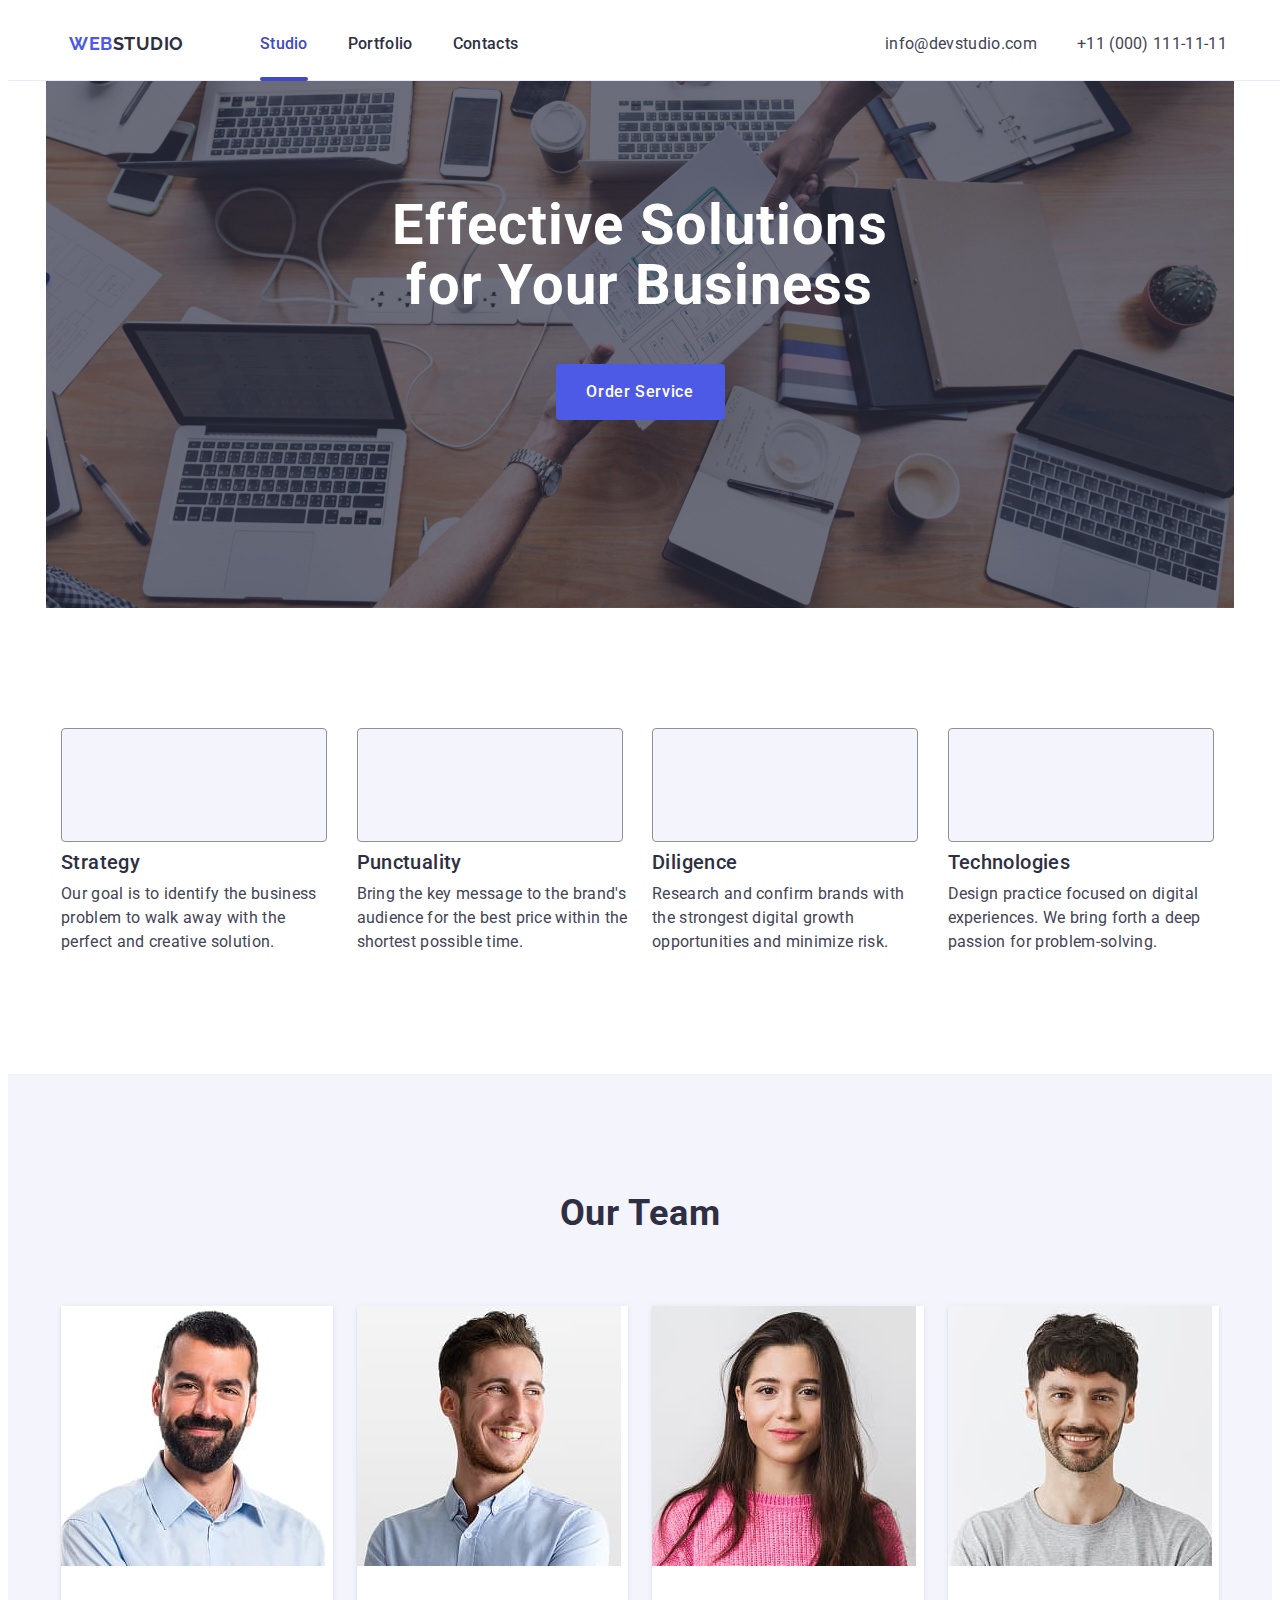
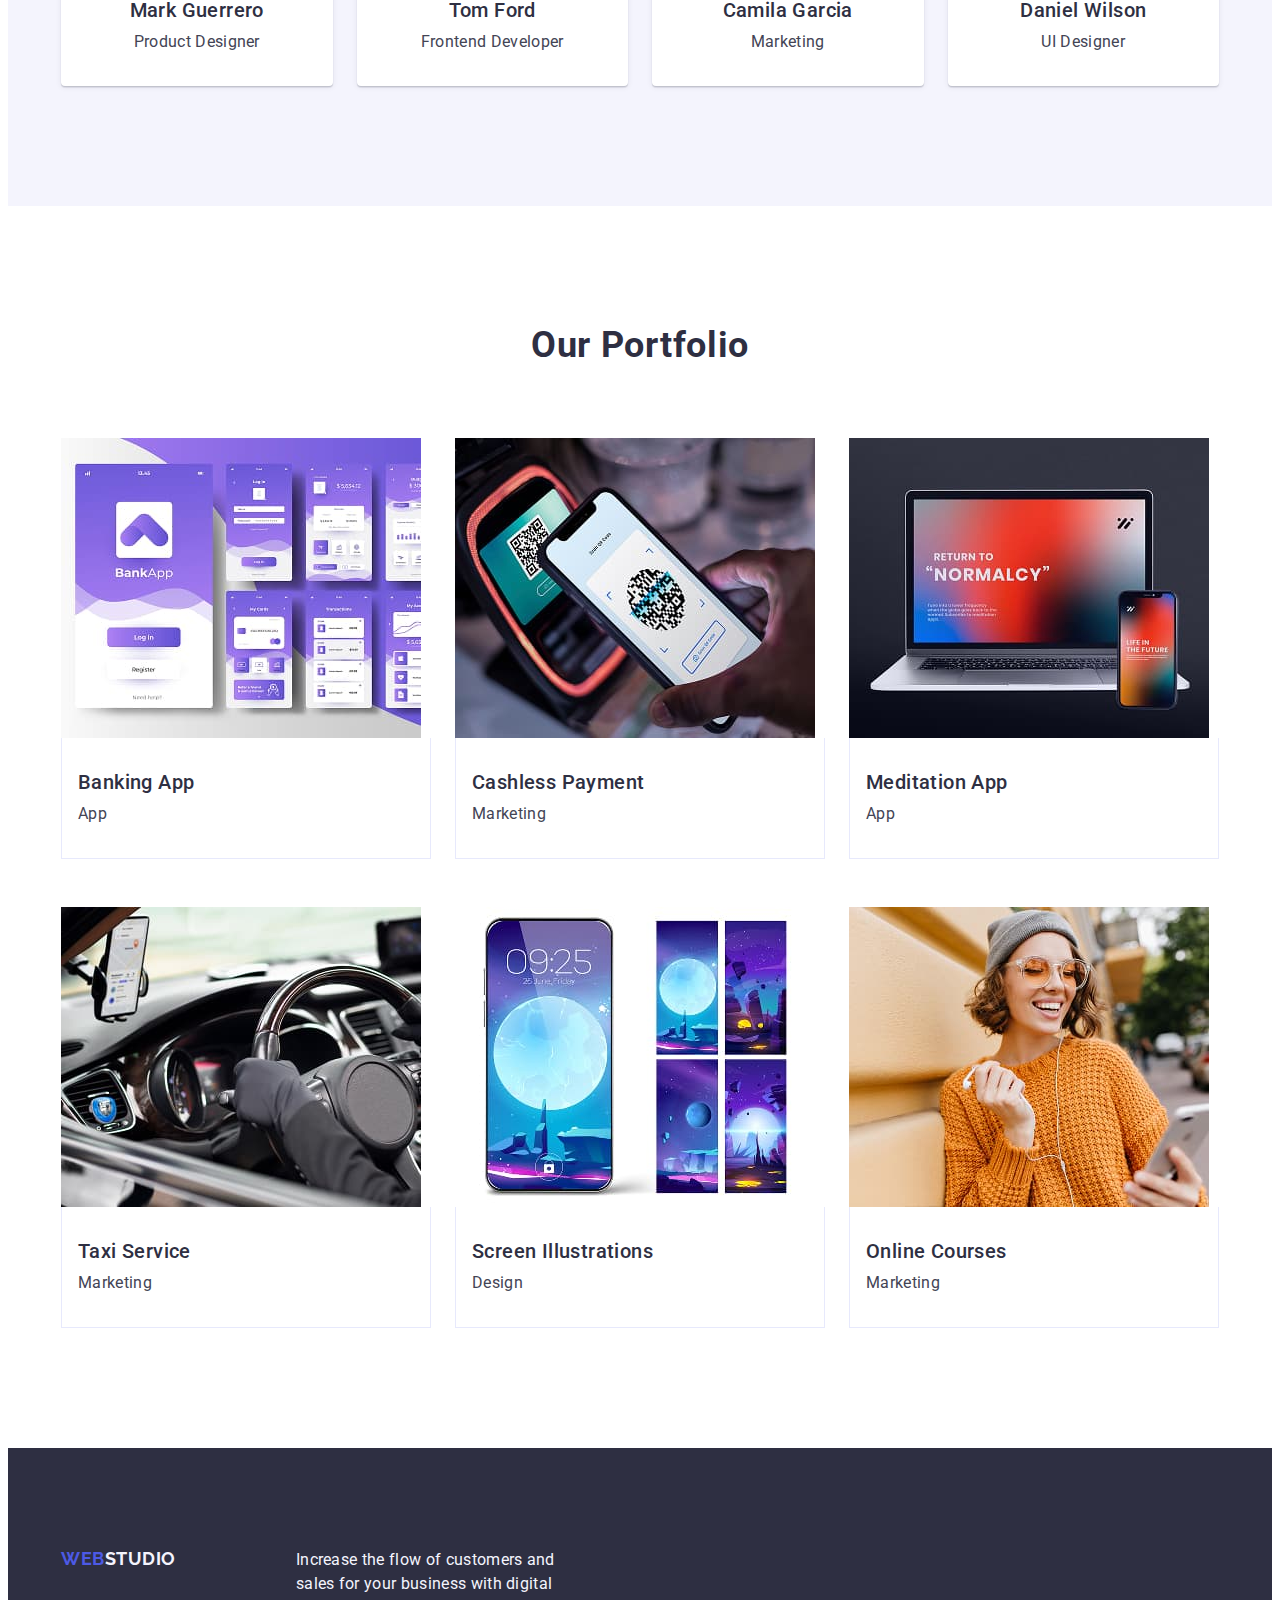
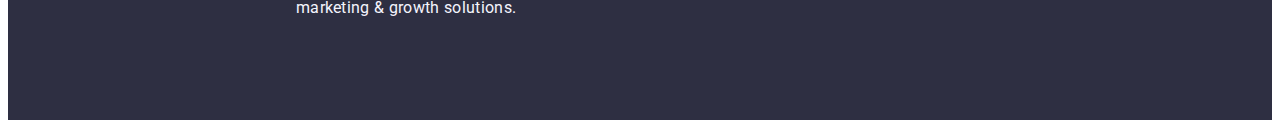
<file: index.html>
<!DOCTYPE html>
<html lang="en">
  <head>
    <meta charset="UTF-8" />
    <meta name="viewport" content="width=device-width, initial-scale=1.0" />
    <title>Document</title>
    <link
      rel="stylesheet"
      href="https://cdnjs.cloudflare.com/ajax/libs/modern-normalize/3.0.1/modern-normalize.min.css"
      integrity="sha512-q6WgHqiHlKyOqslT/lgBgodhd03Wp4BEqKeW6nNtlOY4quzyG3VoQKFrieaCeSnuVseNKRGpGeDU3qPmabCANg=="
      crossorigin="anonymous"
      referrerpolicy="no-referrer"
    />
    <link rel="preconnect" href="https://fonts.googleapis.com" />
    <link rel="preconnect" href="https://fonts.gstatic.com" crossorigin />
    <link
      href="https://fonts.googleapis.com/css2?family=Raleway:ital,wght@0,100..900;1,100..900&family=Roboto:ital,wght@0,100..900;1,100..900&display=swap"
      rel="stylesheet"
    />
    <link rel="stylesheet" href="./css/styles.css" />
  </head>
  <body>
    <header class="header">
      <div class="head-container container">
        <nav class="navigation">
          <a class="logo" href="./index.html"
            >Web<span class="accent">Studio</span></a
          >
          <ul class="link-ul">
            <li><a class="link current" href="./index.html">Studio</a></li>
            <li><a class="link" href="">Portfolio</a></li>
            <li><a class="link" href="">Contacts</a></li>
          </ul>
        </nav>
        <address class="address">
          <ul class="address-ul">
            <li>
              <a
                class="address-link"
                href="mailto:info@devstudio.com"
                target="_blank"
                >info@devstudio.com</a
              >
            </li>
            <li>
              <a class="address-link" href="tel:+110001111111"
                >+11 (000) 111-11-11</a
              >
            </li>
          </ul>
        </address>
      </div>
    </header>
    <main>
      <!--hero section-->
      <section class="hero">
        <div class="hero-sec container">
          <h1 class="hero-title">Effective Solutions for Your Business</h1>
          <button class="hero-order" type="button">Order Service</button>
        </div>
      </section>
      <!--feature section-->
      <section class="feature">
        <div class="feature-sec container">
          <h2 class="section2-title visually-hidden">feature section</h2>
          <ul class="feature-ul">
            <li class="feature-li">
              <div class="feature-svg-container">
                <svg>
                  <use
                    class="svg-icon"
                    xlink:href="./images/icons.html#icon-Group"
                  ></use>
                </svg>
              </div>
              <h3 class="feature-title">Strategy</h3>
              <p class="feature-text">
                Our goal is to identify the business problem to walk away with
                the perfect and creative solution.
              </p>
            </li>
            <li class="feature-li">
              <div class="feature-svg-container"></div>
              <h3 class="feature-title">Punctuality</h3>
              <p class="feature-text">
                Bring the key message to the brand's audience for the best price
                within the shortest possible time.
              </p>
            </li>
            <li class="feature-li">
              <div class="feature-svg-container"></div>
              <h3 class="feature-title">Diligence</h3>
              <p class="feature-text">
                Research and confirm brands with the strongest digital growth
                opportunities and minimize risk.
              </p>
            </li>
            <li class="feature-li">
              <div class="feature-svg-container"></div>
              <h3 class="feature-title">Technologies</h3>
              <p class="feature-text">
                Design practice focused on digital experiences. We bring forth a
                deep passion for problem-solving.
              </p>
            </li>
          </ul>
        </div>
      </section>
      <!--team section-->
      <section class="team">
        <div class="team-sec container">
          <h2 class="title">Our Team</h2>
          <ul class="team-ul">
            <li class="team-card">
              <img
                width="264"
                src="./images/Mark.jpg"
                alt="Mark Guerrero product designer"
              />
              <div class="card-container">
                <h3 class="feature-title">Mark Guerrero</h3>
                <p class="feature-text">Product Designer</p>
              </div>
            </li>
            <li class="team-card">
              <img
                width="264"
                src="./images/Tom.jpg"
                alt="Tom Ford frontend developer"
              />
              <div class="card-container">
                <h3 class="feature-title">Tom Ford</h3>
                <p class="feature-text">Frontend Developer</p>
              </div>
            </li>
            <li class="team-card">
              <img
                width="264"
                src="./images/Camila.jpg"
                alt="Camila Garcia marketing"
              />
              <div class="card-container">
                <h3 class="feature-title">Camila Garcia</h3>
                <p class="feature-text">Marketing</p>
              </div>
            </li>
            <li class="team-card">
              <img
                width="264"
                src="./images/Daniel.jpg"
                alt="Daniel Wilson UI designer"
              />
              <div class="card-container">
                <h3 class="feature-title">Daniel Wilson</h3>
                <p class="feature-text">UI Designer</p>
              </div>
            </li>
          </ul>
        </div>
      </section>
      <!--Portfolio section-->
      <section class="portfolio">
        <div class="portfolio-sec container">
          <h2 class="title">Our Portfolio</h2>
          <ul class="portfolio-ul">
            <li class="portfolio-li">
              <div class="portfolio-img-box">
                <img
                  class="portfolio-img"
                  src="./images/bank.jpg"
                  alt="banking app"
                  width="360"
                />
                <div class="overlay">
                  <p class="overlay-text">
                    14 Stylish and User-Friendly App Design Concepts · Task
                    Manager App · Calorie Tracker App · Exotic Fruit Ecommerce
                    App · Cloud Storage App
                  </p>
                </div>
              </div>
              <div class="portfolio-text">
                <h3 class="feature-title">Banking App</h3>
                <p class="feature-text">App</p>
              </div>
            </li>
            <li class="portfolio-li">
              <div class="portfolio-img-box">
                <img
                  src="./images/payment.jpg"
                  alt="cashless payment"
                  width="360"
                />
                <div class="overlay">
                  <p class="overlay-text">
                    14 Stylish and User-Friendly App Design Concepts · Task
                    Manager App · Calorie Tracker App · Exotic Fruit Ecommerce
                    App · Cloud Storage App
                  </p>
                </div>
              </div>
              <div class="portfolio-text">
                <h3 class="feature-title">Cashless Payment</h3>
                <p class="feature-text">Marketing</p>
              </div>
            </li>
            <li class="portfolio-li">
              <div class="portfolio-img-box">
                <img
                  src="./images/meditation.jpg"
                  alt="laptop with phone"
                  width="360"
                />
                <div class="overlay">
                  <p class="overlay-text">
                    14 Stylish and User-Friendly App Design Concepts · Task
                    Manager App · Calorie Tracker App · Exotic Fruit Ecommerce
                    App · Cloud Storage App
                  </p>
                </div>
              </div>
              <div class="portfolio-text">
                <h3 class="feature-title">Meditation App</h3>
                <p class="feature-text">App</p>
              </div>
            </li>
            <li class="portfolio-li">
              <div class="portfolio-img-box">
                <img src="./images/taxi.jpg" alt="inside car" width="360" />
                <div class="overlay">
                  <p class="overlay-text">
                    14 Stylish and User-Friendly App Design Concepts · Task
                    Manager App · Calorie Tracker App · Exotic Fruit Ecommerce
                    App · Cloud Storage App
                  </p>
                </div>
              </div>
              <div class="portfolio-text">
                <h3 class="feature-title">Taxi Service</h3>
                <p class="feature-text">Marketing</p>
              </div>
            </li>
            <li class="portfolio-li">
              <div class="portfolio-img-box">
                <img
                  src="./images/illustrations.jpg"
                  alt="illustrations on phone"
                  width="360"
                />
                <div class="overlay">
                  <p class="overlay-text">
                    14 Stylish and User-Friendly App Design Concepts · Task
                    Manager App · Calorie Tracker App · Exotic Fruit Ecommerce
                    App · Cloud Storage App
                  </p>
                </div>
              </div>
              <div class="portfolio-text">
                <h3 class="feature-title">Screen Illustrations</h3>
                <p class="feature-text">Design</p>
              </div>
            </li>
            <li class="portfolio-li">
              <div class="portfolio-img-box">
                <img
                  src="./images/courses.jpg"
                  alt="women with headphones"
                  width="360"
                />
                <div class="overlay">
                  <p class="overlay-text">
                    14 Stylish and User-Friendly App Design Concepts · Task
                    Manager App · Calorie Tracker App · Exotic Fruit Ecommerce
                    App · Cloud Storage App
                  </p>
                </div>
              </div>
              <div class="portfolio-text">
                <h3 class="feature-title">Online Courses</h3>
                <p class="feature-text">Marketing</p>
              </div>
            </li>
          </ul>
        </div>
      </section>
    </main>
    <footer class="foot">
      <div class="foot-sec container">
        <a class="logo" href="./index.html"
          >Web<span class="accent">Studio</span></a
        >
        <p class="feature-text">
          Increase the flow of customers and sales for your business with
          digital marketing & growth solutions.
        </p>
      </div>
    </footer>
  </body>
</html>
</file>
<file: css/styles.css>
*
* ::before
* ::after {
    box-sizing: border-box;
}

h1, h2, h3, h4, h5, h6, p {
    padding: 0;
    margin: 0;
}

ul, ol, li {
    margin: 0;
    padding-left: 0;
}

img {
    display:block;
}

.box-div {
    width: 1158px;
    height: 72px;
    margin: 0 auto;
}

.header {
    border-bottom: 1px solid #e7e9fc;
    width:100%;
    position:fixed;
    z-index: 999;
    background-color: #ffffff;
    margin: auto;
    
}

body {
    font-family: "Roboto", sans-serif;
    font-size: 16px;
    line-height: 1.5;
    letter-spacing: 2%;
    color: #434455;
    background-color: #FFFFFF;
}

.container {
    width: 1158px;
    margin: 0 auto;
    padding: 0 15px;
}

.head-container {
    display: flex;
    align-items: center;
}

.navigation {
    display: flex;
    align-items: center;
    margin-right: auto;
}

.navigation .logo {
    margin-right: 76px;
}

.link-ul {
    list-style: none;
    display: flex;
    gap: 40px;
}

.link {
    display: block;
    font-weight: 500;
    color: #2E2F42;
    text-decoration: none;
    letter-spacing: 0.02em;
    padding: 24px 0;

    transition: color 250ms cubic-bezier(0.4, 0, 0.2, 1);
}

.link.current {
    position: relative;
}

.link.current::after {
    content: '';
    width: 100%;
    height: 4px;
    border-radius: 2px;
    position: absolute;
    left: 0;
    bottom: -1px;
    background-color: #404bbf;
}

.link:focus,
.link:hover,
.link.current {
    color: #404bbf;
}

.address {
    font-style: normal;
}

.address-ul {
    list-style: none;
    display: flex;
    gap: 40px;
}

.address-link {
    text-decoration: none;
    text-transform: none;
    color: #434455;
    letter-spacing: 0.02em;

    transition: color 250ms cubic-bezier(0.4, 0, 0.2, 1);
}

.address-link:focus,
.address-link:hover {
    color: #404bbf;
}

.hero {
    max-width: 1440px;
    justify-self: center;
    background-color: #2E2F42;
    color: #FFFFFF;
    padding: 188px 0;
    background-image:
        linear-gradient(to bottom,
        rgba(46, 47, 66, 0.7),
        rgba(46, 47, 66, 0.7)
        ),
        url(../images/background-image.jpg);
    background-size: cover;
    background-position: center;
    background-repeat: no-repeat;
    
}

.hero-title {
    margin-bottom: 48px;
    margin-right: auto;
    margin-left: auto;
    text-align: center;
    font-size: 56px;
    font-weight: 700;
    line-height: 1.07;
    letter-spacing: 0.02em;
    max-width: 496px;
}

.hero-order {
    margin-right: auto;
    margin-left: auto;
    background-color: #4D5AE5;
    font-family: "Roboto", sans-serif;
    font-weight: 500;
    font-size: 16px;
    line-height: 1.5;
    letter-spacing: 0.04em;
    color: #ffffff;
    cursor: pointer;
    display: block;
    min-width: 169px;
    height: 56px;
    border: none;
    border-radius: 4px;
    cursor: pointer;
    transition: background-color 250ms cubic-bezier(0.4, 0, 0.2, 1);
}

.hero-order:focus,
.hero-order:hover {
    background-color: #404bbf;
}

.section2-title {
    font-weight: 700;
    font-size: 36px;
    color: #2E2F42;
    text-align: center;
}

.feature-li {
    width: calc((100% - 72px) / 4);
}

.visually-hidden {
    position: absolute;
    width: 1px;
    height: 1px;
    margin: -1px;
    border: 0;
    padding: 0;
    white-space: nowrap;
    clip-path: inset(100%);
    clip: rect(0 0 0 0);
    overflow: hidden;
}

.svg-icon {
    width:64px;
    height:64px;
}

.feature {
    padding: 120px 0;
}

.feature-ul {
    list-style: none;
    display: flex;
    gap: 24px;
}

.team {
    background-color: #F4F4FD;
    padding: 120px 0;
}

.logo {
    color: #4D5AE5;
    text-transform: uppercase;
    text-decoration: none;
    font-weight: 700;
    font-size: 18px;
    font-family: "Raleway", sans-serif;
    line-height: 1.17;
    letter-spacing: 0.03em;
}

.accent {
    color: #2E2F42;
}

.feature-title {
    font-weight: 500;
    font-size: 20px;
    line-height: 1.2;
    letter-spacing: 0.02em;
    color: #2E2F42;
    margin-bottom: 8px;
}

.feature-svg-container {
    display:flex;
    align-items: center;
    justify-content: center;
    width:264px;
    height:112px;
    background-color:#F4F4FD ;
    border:1px solid #8E8F99;
    border-radius:4px;
    margin-bottom:8px;
}

.feature-text {
    font-size: 16px;
    line-height: 1.5;
    letter-spacing: 0.02em;
    color: #434455
}

.team-ul {
    list-style: none;
    display: flex;
    gap: 24px;
}

.title {
    font-size: 36px;
    line-height: 1.11;
    text-align: center;
    letter-spacing: 0.02em;
    text-transform: capitalize;
    color: #2E2F42;
}

.team .title {
    margin-bottom: 72px;
}

.social-icons-ul {
    display: flex;
    gap: 24px;
    padding: 8px 16px 0px;
    list-style: none;
}

.social-icons-li {    
    height: 40px;
    width: 40px;
}

.social-icons-a {
    display: flex;
    align-items: center;
    justify-content: center;    
    height: 100%;
    width: 100%;
    border-radius: 50%;
    background-color: #4D5AE5;
    transition: background-color 250ms cubic-bezier(0.4, 0, 0.2, 1);
}

.social-icons-svg {
    width:16px;
    height:16px;
    fill:#f4f4fd;
    transition: fill 250ms cubic-bezier(0.4, 0, 0.2, 1);
}

.social-icons-a:hover {
    background-color: #FFFFFF
}

.social-icons-a:hover .social-icons-svg {
    fill:#4D5AE5
}

.portfolio .title {
    margin-bottom: 72px;
}

.portfolio {
    padding: 120px 0;

}

.portfolio-ul {
    list-style: none;
    display: flex;
    flex-wrap:wrap;
    column-gap: 24px;
    row-gap: 48px;
}

.portfolio-li {
    width: calc((100% - 48px) / 3);
    transition: box-shadow 250ms cubic-bezier(0.4, 0, 0.2, 1);   
}

.portfolio-img-box {
    position: relative;
    overflow: hidden;
}

.portfolio-li:hover {
    box-shadow:
        0px 2px 1px 0px #2E2F4214,
        0px 1px 1px 0px #2E2F4229;
}

.overlay {
    position:absolute;
    left:0;
    top:0;
    width:100%;
    height:100%;
    transform: translateY(100%);
    background-color: #4D5AE5;
    color:#F4F4FD;
    font-weight: 400;
    transition: transform 250ms cubic-bezier(0.4, 0, 0.2, 1);
}

.overlay-text{
    padding:40px 32px 164px;
}

.portfolio-li:hover .overlay {
    transform: translateY(0);
}

.portfolio-text {
    padding: 32px 16px;
    border: 1px solid #e7e9fc;
    border-top: none;
}

.team .team-card {
    background-color: #FFFFFF;
    width: calc((100% - 72px) / 4);
    border-radius: 0px 0px 4px 4px;
    box-shadow:    
        0px 1px 6px rgba(46, 47, 66, 0.08),
        0px 1px 1px rgba(46, 47, 66, 0.16),
        0px 2px 1px rgba(46, 47, 66, 0.08);
}

.card-container {
    padding: 32px 0;
}

.card-container .feature-title {
    text-align: center;
    margin-bottom: 8px;
}

.card-container .feature-text {
    text-align: center;
}

.foot {
    background-color: #2E2F42;
    color: #F4F4FD;
    padding: 100px 0;
}

.foot-sec {
    display:flex;
    gap:120px;
}

.foot-social-icons-ul {
    display: flex;
    gap: 24px;
    padding: 16px 16px 0px 0px;
    list-style: none;
}

.foot-social-icons-li {
    height: 40px;
    width: 40px;
}

.foot-social-icons-a {
    display: flex;
    align-items: center;
    justify-content: center;
    height: 100%;
    width: 100%;
    border-radius: 50%;
    background-color: #4D5AE5;
    transition: background-color 250ms cubic-bezier(0.4, 0, 0.2, 1);
}

.foot-social-icons-a:hover {
    background-color: rgba(49, 208, 170, 1);
}

.foot-social-icons-svg {
    width: 24px;
    height: 24px;
    fill: #f4f4fd;    
}

.foot-social-text {
    font-weight: 500;
    size: 16px;
    line-height: 1.5;
    letter-spacing: 2%;
}

.foot-sec .logo {
    display: inline-block;
    margin-bottom: 16px;
}

.foot-sec .feature-text {
    max-width: 264px;
}

.foot .accent {
    color: #f4f4fd;
}

.foot .feature-text {
    color: #f4f4fd
}
</file>
